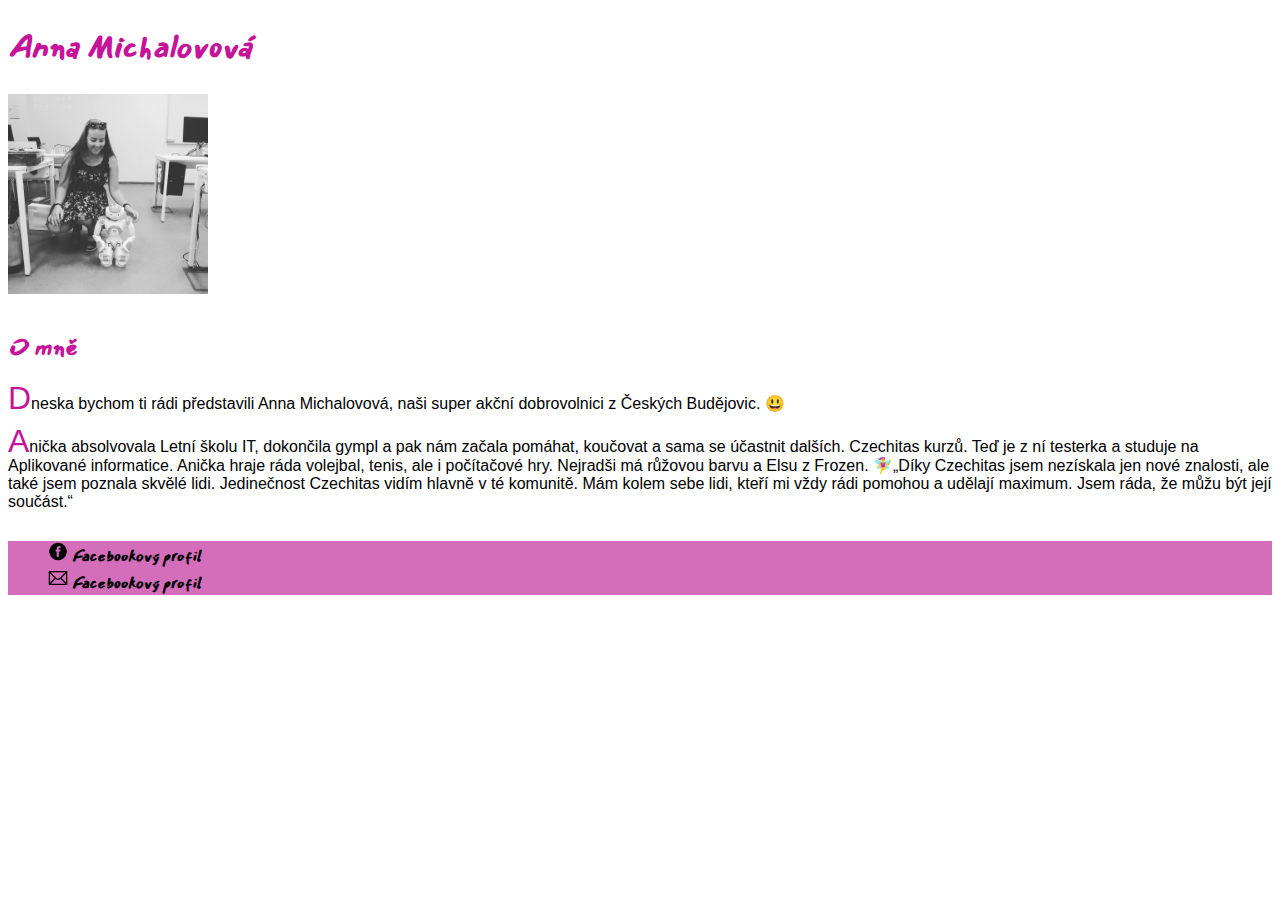
<file: ukol-3/index.html>
<!DOCTYPE html>
<html lang="cs">

<head>
    <meta charset="UTF-8">
    <meta name="viewport" content="width=device-width, initial-scale=1.0">
    <meta http-equiv="X-UA-Compatible" content="ie=edge">
    <link rel="stylesheet" href="style.css">
    <link href="https://fonts.googleapis.com/css?family=Mansalva&display=swap" rel="stylesheet">
    <title>Anna Michalovová - Vizitka</title>
</head>

<body>
    <header class="main-header">
        <h1> Anna Michalovová </h1>
        <img src="fotka.jpg" width="200" alt="Anna Michalovová">
    </header>
    <main>
        <section class="base-section">
            <header>
                <h2>O mně</h2>
            </header>
            <p>
                Dneska bychom ti rádi představili Anna Michalovová, naši super akční dobrovolnici z Českých Budějovic.
                😃
            </p>
            <p>
                Anička absolvovala Letní školu IT, dokončila gympl a pak nám začala pomáhat, koučovat a sama se účastnit
                dalších. Czechitas kurzů. Teď je z ní testerka a studuje na Aplikované informatice. Anička hraje ráda
                volejbal,
                tenis, ale i počítačové hry. Nejradši má růžovou barvu a Elsu z Frozen. 🧚‍♀„Díky Czechitas jsem
                nezískala
                jen
                nové znalosti, ale také jsem poznala skvělé lidi. Jedinečnost Czechitas vidím hlavně v té komunitě. Mám
                kolem
                sebe lidi, kteří mi vždy rádi pomohou a udělají maximum. Jsem ráda, že můžu
                být její součást.“
            </p>

        </section>
    </main>


    <footer class="main-footer">
        <ul>
            <li>
                <a href="https://www.facebook.com/anna.michalovova">
                    <img src="fb.png" alt="Facebook" height="20">
                    <span>Facebookový profil</span>
                </a>
            </li>
            <li>
                <a href="mailto:anna.michalovova@czechitas.cz">
                    <img src="mail.png" alt="Email" height="20">
                    <span>Facebookový profil</span>
                </a>
            </li>
        </ul>

    </footer>
</body>

</html>
</file>
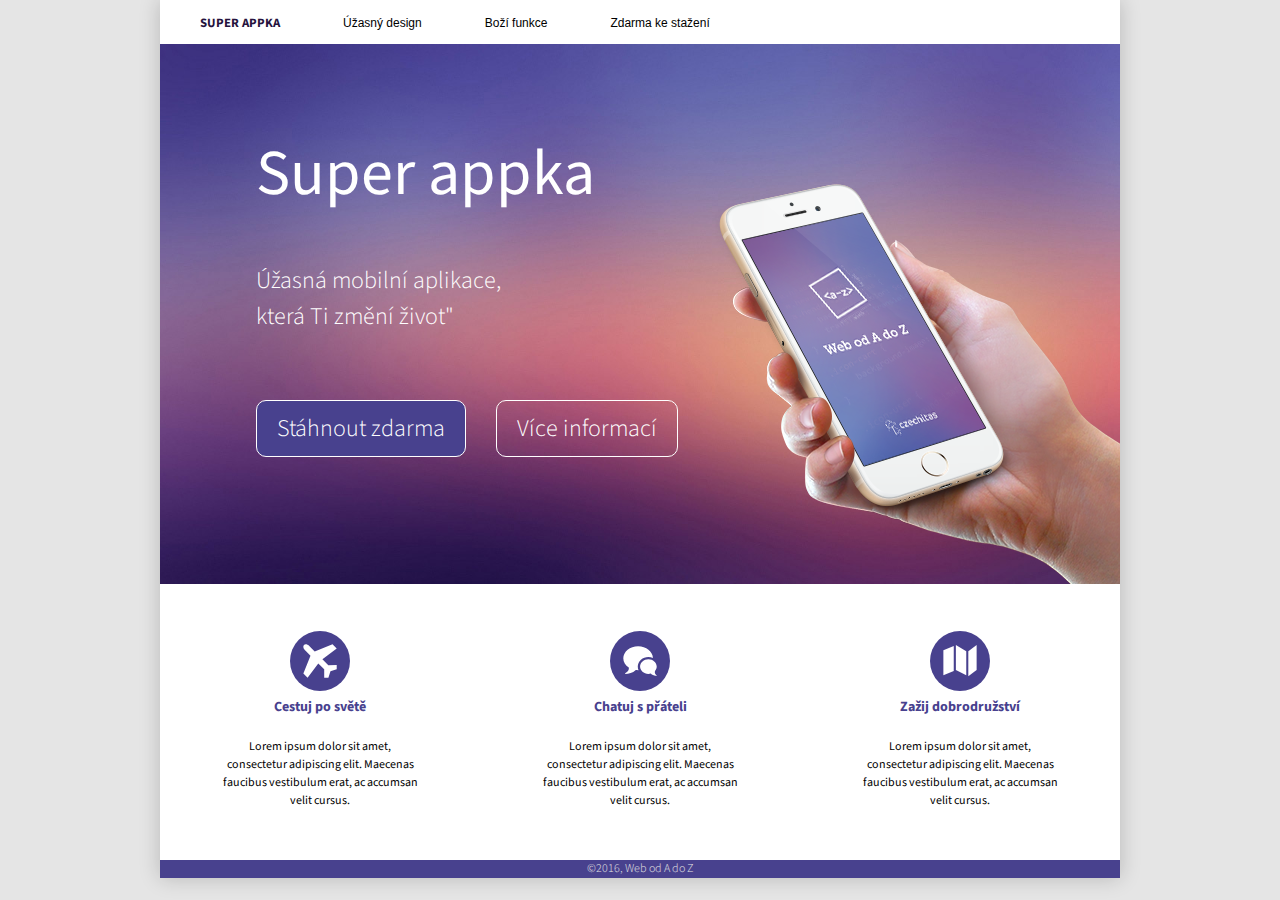
<file: ukol-6/index.html>
<!DOCTYPE html>
<html>

<head>
    <meta charset="utf-8">
    <title>Mobilní aplikace</title>
    <link href="https://fonts.googleapis.com/css?family=Source+Sans+Pro:300,400,700" rel="stylesheet">
    <link rel="stylesheet" type="text/css" href="style.css">
</head>

<body>
    <div class="obal">

        <!-- tvoje HTML sem -->
        <header>
            <nav>
                <ul class="items">
                    <li class="logo"><a href="#">SUPER APPKA</a></li>
                    <li><a href="#">Úžasný design</a></li>
                    <li><a href="#">Boží funkce</a></li>
                    <li><a href="#">Zdarma ke stažení</a></li>
                </ul>
            </nav>
        </header>
        <main>
            <div class="main-background">
                <div class="body">
                    <img class="background-page" src="pozadi.jpg" alt="gradient">
                    <img class="phone" src="telefon.png" alt="phone">
                    <h1 class="main-title"> Super appka </h1>
                    <h2 class="second-title"> Úžasná mobilní aplikace,</br> která Ti změní život" </h2>
                    <button class="button">Stáhnout zdarma</button>
                    <button class="button2">Více informací</button>
                </div>
            </div>

        </main>
        <section>
            <div class="cards">
                <article class="card">
                    <img src="letadlo.svg" alt="plane">

                    <h3 class="title-card">Cestuj po světě</h3>
                    <p>Lorem ipsum dolor sit amet, consectetur adipiscing elit. Maecenas faucibus vestibulum erat,
                        ac accumsan velit cursus.</p>

                </article>
                <article class="card">
                    <img src="bubliny.svg" alt="chat">

                    <h3 class="title-card">Chatuj s přáteli</h3>
                    <p>Lorem ipsum dolor sit amet, consectetur adipiscing elit. Maecenas faucibus vestibulum erat,
                        ac accumsan velit cursus.</p>

                </article>
                <article class="card">
                    <img src="mapa.svg" alt="map">

                    <h3 class="title-card">Zažij dobrodružství</h3>
                    <p>Lorem ipsum dolor sit amet, consectetur adipiscing elit. Maecenas faucibus vestibulum erat,
                        ac accumsan velit cursus.</p>

                </article>
            </div>
        </section>
        <footer>
            <div class="text-footer"> ©2016, Web od A do Z</div>
        </footer>





    </div><!-- konec .obal -->
</body>

</html>
</file>
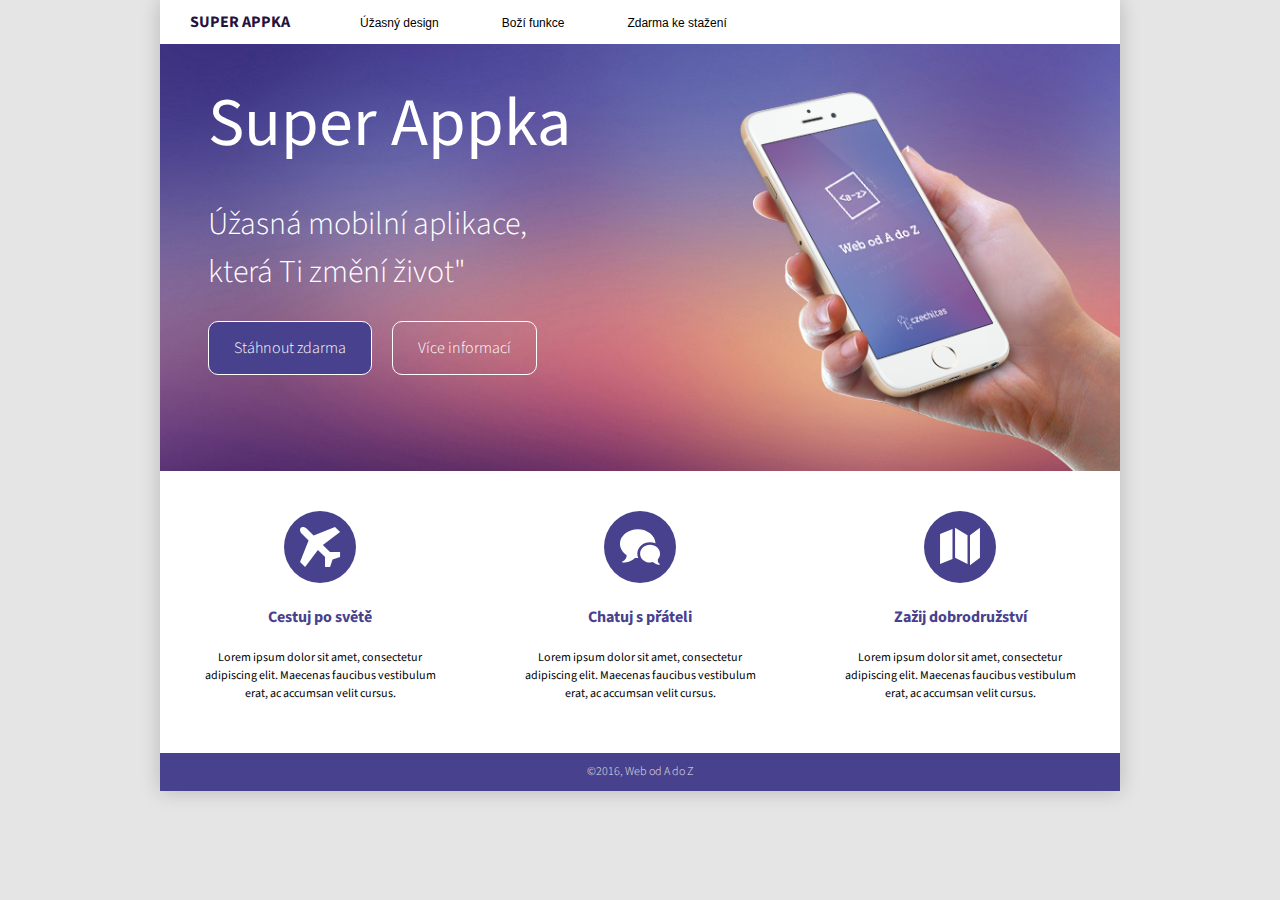
<file: ukol-7/index.html>
<!DOCTYPE html>
<html>

<head>
    <meta charset="utf-8">
    <title>Mobilní aplikace</title>
    <link href="https://fonts.googleapis.com/css?family=Source+Sans+Pro:300,400,700" rel="stylesheet">
    <link rel="stylesheet" type="text/css" href="style.css">
    <meta name="viewport" content="width=device-width,initial-scale=1.0">
</head>

<body>
    <div class="obal">

        <!-- tvoje HTML sem -->
        <header class="header-main">

            <div class="logo"><a href="#">SUPER APPKA</a>
            </div>
            <nav>

                <ul class="items">

                    <li><a href="#">Úžasný design</a></li>
                    <li><a href="#">Boží funkce</a></li>
                    <li><a href="#">Zdarma ke stažení</a></li>
                </ul>
            </nav>
            <div class="menu"><img src="menu.png"> </div>
        </header>
        <main>
            <section class="intro-section">

                <img class="phone" src="telefon.png" alt="phone">
                <h1 class="main-title"> Super Appka </h1>
                <p class="second-title"> Úžasná mobilní aplikace,</br> která Ti změní život" </p>
                <div class="bnt-container">
                    <button class="button">Stáhnout zdarma</button>
                    <button class="button2">Více informací</button>
                </div>
            </section>
            <section class="cards">
                <article class="card">
                    <img src="letadlo.svg" alt="plane">

                    <h3 class="title-card">Cestuj po světě</h3>
                    <p>Lorem ipsum dolor sit amet, consectetur adipiscing elit. Maecenas faucibus vestibulum erat,
                        ac accumsan velit cursus.</p>

                </article>
                <article class="card">
                    <img src="bubliny.svg" alt="chat">

                    <h3 class="title-card">Chatuj s přáteli</h3>
                    <p>Lorem ipsum dolor sit amet, consectetur adipiscing elit. Maecenas faucibus vestibulum erat,
                        ac accumsan velit cursus.</p>

                </article>
                <article class="card">
                    <img src="mapa.svg" alt="map">

                    <h3 class="title-card">Zažij dobrodružství</h3>
                    <p>Lorem ipsum dolor sit amet, consectetur adipiscing elit. Maecenas faucibus vestibulum erat,
                        ac accumsan velit cursus.</p>

                </article>
            </section>

        </main>



        <footer>
            <div class="text-footer"> ©2016, Web od A do Z</div>
        </footer>





    </div><!-- konec .obal -->
</body>

</html>
</file>
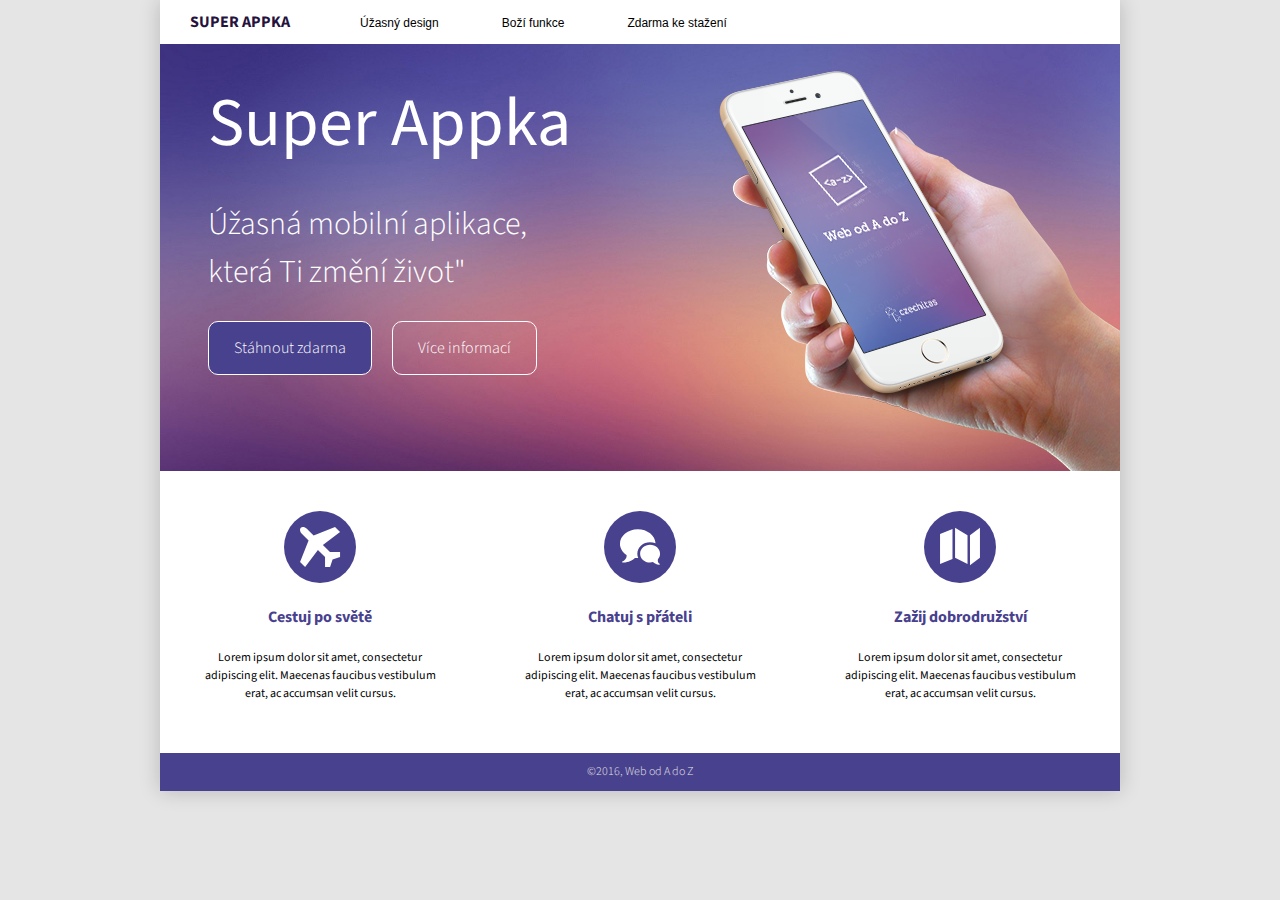
<file: ukol-8/index.html>
<!DOCTYPE html>
<html>

<head>
    <meta charset="utf-8">
    <title>Mobilní aplikace</title>
    <link href="https://fonts.googleapis.com/css?family=Source+Sans+Pro:300,400,700" rel="stylesheet">
    <link rel="stylesheet" type="text/css" href="style.css">
    <meta name="viewport" content="width=device-width,initial-scale=1.0">
</head>

<body>
    <div class="obal">

        <!-- tvoje HTML sem -->
        <header class="header-main">

            <div class="logo"><a href="#">SUPER APPKA</a>
            </div>
            <nav id="main-nav">

                <ul class="items">

                    <li><a href="#">Úžasný design</a></li>
                    <li><a href="#">Boží funkce</a></li>
                    <li><a href="#">Zdarma ke stažení</a></li>
                </ul>
            </nav>
            <div class="menu" id="hambutton"> <img src="menu.png"> </div>
        </header>
        <main>
            <section class="intro-section">

                <img class="phone" src="telefon.png" alt="phone">
                <h1 class="main-title"> Super Appka </h1>
                <p class="second-title"> Úžasná mobilní aplikace,</br> která Ti změní život" </p>
                <div class="bnt-container">
                    <button class="button">Stáhnout zdarma</button>
                    <button class="button2">Více informací</button>
                </div>
            </section>
            <section class="cards">
                <article class="card">
                    <img src="letadlo.svg" alt="plane">

                    <h3 class="title-card">Cestuj po světě</h3>
                    <p>Lorem ipsum dolor sit amet, consectetur adipiscing elit. Maecenas faucibus vestibulum erat,
                        ac accumsan velit cursus.</p>

                </article>
                <article class="card">
                    <img src="bubliny.svg" alt="chat">

                    <h3 class="title-card">Chatuj s přáteli</h3>
                    <p>Lorem ipsum dolor sit amet, consectetur adipiscing elit. Maecenas faucibus vestibulum erat,
                        ac accumsan velit cursus.</p>

                </article>
                <article class="card">
                    <img src="mapa.svg" alt="map">

                    <h3 class="title-card">Zažij dobrodružství</h3>
                    <p>Lorem ipsum dolor sit amet, consectetur adipiscing elit. Maecenas faucibus vestibulum erat,
                        ac accumsan velit cursus.</p>

                </article>
            </section>

        </main>



        <footer>
            <div class="text-footer"> ©2016, Web od A do Z</div>
        </footer>

        <script>
            function Funkce() {
                let hambutton = document.getElementById("hambutton")
                let navMain = document.getElementById("main-nav")
                hambutton.addEventListener("click", function () {
                    navMain.classList.toggle("js-open")
                })
                document.addEventListener('keydown', function (e) {
                    if (e.keyCode == 27) {
                        navMain.remove("js-open")
                    }
                })
            }
            Funkce()
        </script>




    </div><!-- konec .obal -->
</body>

</html>
</file>
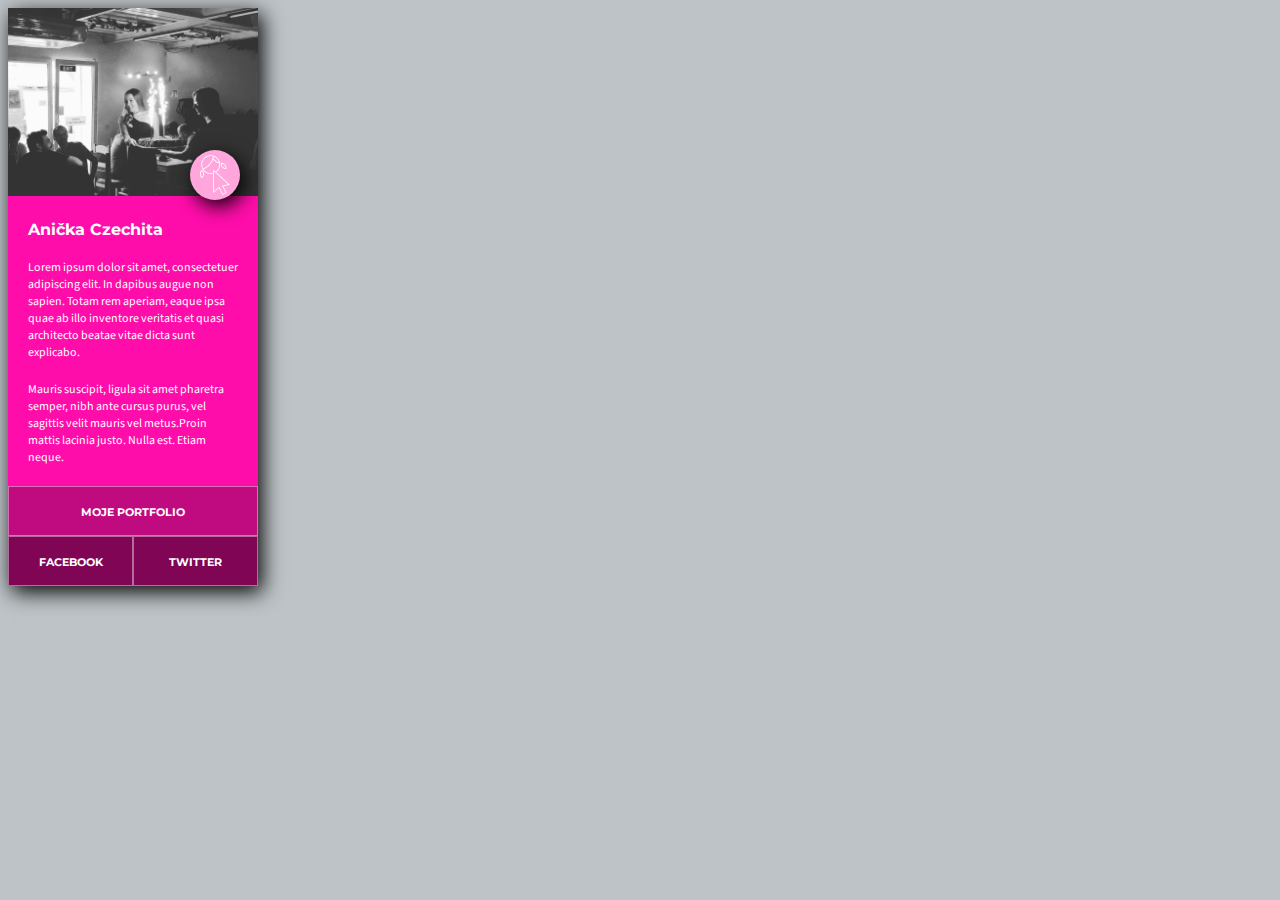
<file: ukol-4.1/profil.html>
<!DOCTYPE html>
<html>

<head>
    <meta charset="utf-8">
    <meta name="viewport" content="width=device-width, initial-scale=1">
    <title>Profil: Jana Czechita</title>
    <link rel="stylesheet" type="text/css" href="style.css">
    <link href="https://fonts.googleapis.com/css?family=Montserrat&display=swap" rel="stylesheet">
    <link href="https://fonts.googleapis.com/css?family=Source+Sans+Pro&display=swap" rel="stylesheet">
</head>

<body>

    <div class="profil">

        <div class="hlavicka">

            <img class="foto" src="images/anicka.jpg" alt="Foto Jany Czechity">

            <img class="logo" src="images/logo.svg" width="50" height="50" alt="Logo Czechitas">

        </div>

        <div class="obsah">

            <h1 class="jmeno">Anička Czechita</h1>

            <p>Lorem ipsum dolor sit amet, consectetuer adipiscing elit. In dapibus augue non sapien. Totam rem aperiam,
                eaque ipsa quae ab illo inventore veritatis et quasi architecto beatae
                vitae dicta sunt explicabo. </p>

            <p>Mauris suscipit, ligula sit amet pharetra semper, nibh ante cursus purus, vel sagittis velit mauris vel
                metus.Proin mattis lacinia justo. Nulla est. Etiam neque. </p>

        </div>

        <ul class="odkazy">
            <li class="portfolio"><a href="">Moje portfolio</a></li>
            <!--
                -->
            <li class="facebook"><a href="#">Facebook</a></li>
            <!--
                -->
            <li class="twitter"><a href="#">Twitter</a></li>
        </ul>

    </div>

</body>

</html>
</file>
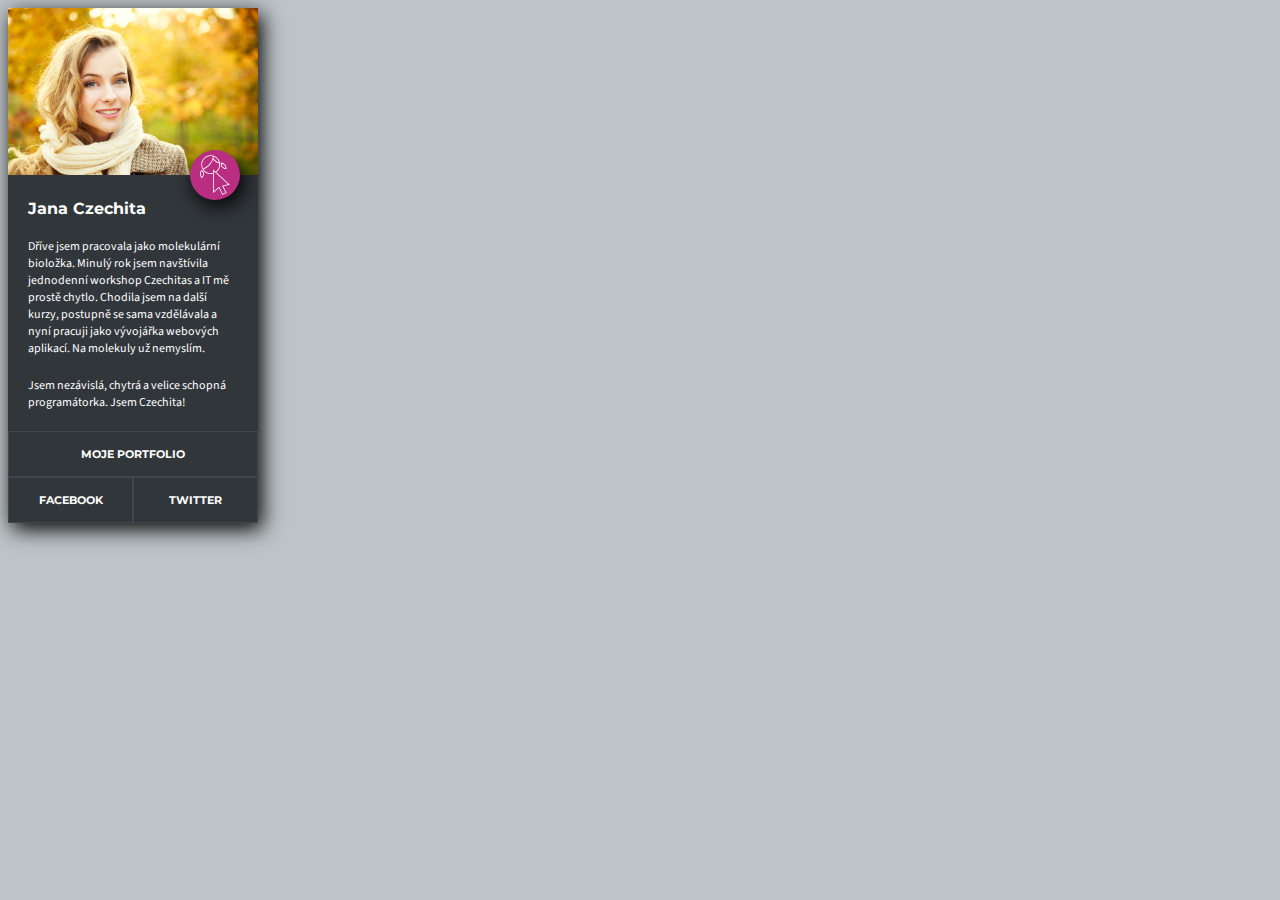
<file: ukol-4/profil.html>
<!DOCTYPE html>
<html>

<head>
    <meta charset="utf-8">
    <meta name="viewport" content="width=device-width, initial-scale=1">
    <title>Profil: Jana Czechita</title>
    <link rel="stylesheet" type="text/css" href="style.css">
    <link href="https://fonts.googleapis.com/css?family=Montserrat&display=swap" rel="stylesheet">
    <link href="https://fonts.googleapis.com/css?family=Source+Sans+Pro&display=swap" rel="stylesheet">
</head>

<body>

    <div class="profil">

        <div class="hlavicka">

            <img class="foto" src="images/foto.jpg" alt="Foto Jany Czechity">

            <img class="logo" src="images/logo.svg" width="50" height="50" alt="Logo Czechitas">

        </div>

        <div class="obsah">

            <h1 class="jmeno">Jana Czechita</h1>

            <p>Dříve jsem pracovala jako molekulární bioložka. Minulý rok jsem navštívila jednodenní workshop Czechitas
                a IT mě prostě chytlo. Chodila jsem na další kurzy, postupně se sama vzdělávala a nyní pracuji jako
                vývojářka webových aplikací. Na molekuly už nemyslím.</p>

            <p>Jsem nezávislá, chytrá a velice schopná programátorka. Jsem Czechita!</p>

        </div>

        <ul class="odkazy">
            <li class="portfolio"><a href="www.google.cz">Moje portfolio</a></li>
            <!--
                -->
            <li class="facebook"><a href="#">Facebook</a></li>
            <!--
                -->
            <li class="twitter"><a href="#">Twitter</a></li>
        </ul>

    </div>

</body>

</html>
</file>
<file: ukol-3/style.css>
h1 {
    font-size: 2rem;
    font-family: 'Mansalva', cursive;
    font-style: italic;
    color: #c51499;
    line-height: normal;
}

h2 {
    font-size: 1.5rem;
    font-family: 'Mansalva', cursive;
    font-style: italic;
    color: #c51499;
    line-height: normal;
}

body {
    font-family: Arial, Helvetica, sans-serif;
}

p {
    font-size: 1rem;
    line-height: inherit;
}

p:first-letter {
    line-height: 0.8;
    font-size: 2rem;
    font-family: Verdana, Geneva, Tahoma, sans-serif;
    color: #c51499;
}

a {
    text-decoration: none;
    font-weight: bold;
    color: black;
    font-family: 'Mansalva', cursive;
    font-style: italic;

}

a:hover {
    color: white;
    background: #c51499;
}

.main-footer {
    background: #d46ebb;

}

.main-footer li {
    list-style-type: none;
}

.base-section {
    margin-bottom: 30px;
    margin-top: 30px;
}
</file>
<file: ukol-6/style.css>
/* nejsme vcerejsi, pouzivame moderni box model */
html {
    box-sizing: border-box;
}

*,
::after,
::before {
    box-sizing: inherit;
}

/*
 BARVY
 sede pozadi      #e5e5e5
 svetle fialova   #48418e
 tmave fialova    #25133d

 POUZITE PISMO
 Source Sans Pro - rezy pisma light 300, regular 400 a bold 700
 https://fonts.google.com/specimen/Roboto
*/

body {
    padding: 0;
    margin: 0;
    background-color: #e5e5e5;
    font-family: "Source Sans Pro", sans-serif;
    font-weight: 400;
    font-size: 16px;
    line-height: 1.5;
}

.obal {
    width: 960px;
    /* obsah stránky je omezený do pruhu širokého 960px */
    margin: 0 auto;
    /* pruh je na stránce vycentrovaný */
    background: white;
    box-shadow: 0 0 20px rgba(0, 0, 0, 0.2);
}

/* ----- zde začni psát vlastní CSS ----- */

* {
    margin: 0;
    padding: 0;
}


a {
    font-family: 'Open Sans', sans-serif;
    font-weight: 300;
    font-size: 0.75rem;
    color: black;
    text-decoration: none;


}

.items li {
    font-family: 'Open Sans', sans-serif;
    font-weight: 300;
    font-size: 0.75rem;
    color: black;
    text-decoration: none;


}

.header {
    display: flex;
    justify-content: space-between;
    align-items: flex-start;
    margin: 200px 200px;


}

.items {
    list-style: none;
    padding: 10px;
}

.items li {
    display: inline-block;
    padding: 0px 30px;

}

.items li a {
    transition: all 0.3s ease 0s;
}

.items li a:hover {
    color: #25133d;
}

.logo a {
    font-family: 'Source Sans Pro', sans-serif;
    font-weight: 700;
    color: #25133d;
    font-size: 0.8rem;

}

.background-page {

    max-width: 100%;
    position: relative;

}

.phone {
    position: absolute;
    bottom: 0;
    right: 0;
    top: 140px;


}

.body {
    position: relative;

}

.main-title {
    position: absolute;
    top: 15%;
    left: 10%;
    font-size: 4rem;
    background-size: contain, cover;
    color: white;
    font-weight: 400;
}

.second-title {
    position: absolute;
    top: 40%;
    left: 10%;
    font-size: 1.5rem;
    background-size: contain, cover;
    color: white;
    font-weight: 300;

}

.button {
    position: absolute;
    top: 65%;
    left: 10%;
    display: inline-block;
    padding: 10px 20px;
    font-size: 24px;
    cursor: pointer;
    text-align: center;
    text-decoration: none;
    background-color: #48418e;
    border: 1px solid white;
    border-radius: 10px;
    color: white;
    font-family: 'Source Sans Pro', sans-serif;
    font-weight: 300;

}


.button:hover {
    background-color: #47418e00;
}

.button2 {
    position: absolute;
    top: 65%;
    left: 35%;
    display: inline-block;
    padding: 10px 20px;
    font-size: 24px;
    cursor: pointer;
    text-align: center;
    text-decoration: none;
    background-color: #47418e00;
    border: 1px solid white;
    border-radius: 10px;
    color: white;
    font-family: 'Source Sans Pro', sans-serif;
    font-weight: 300;

}


.button2:hover {
    background-color: #47418e00;
}



.boxes {
    display: flex;
    flex-direction: row;
    align-items: center;
    justify-content: space-around;
    flex-wrap: nowrap;
    align-content: center;
    margin: 0;
    padding: 0;

}

.boxes img {
    max-width: 10%;

}

.cards {
    display: flex;
    flex-wrap: nowrap;
    align-items: center;
    justify-content: space-around;

}

.card {
    flex: 0 0 200px;
    margin: 10px;
    margin-top: 20px;


}

.card img {
    max-width: 30%;
    margin-top: 20px;

}



article {
    text-align: center;
    font-size: 0.75rem;


}

.text-footer {
    color: #e5e5e5;
    font-family: "Source Sans Pro", sans-serif;
    font-weight: 300;
    background-color: #48418e;
    text-align: center;
    font-size: 0.75rem;

}

.title-card {
    color: #48418e;
    font-family: "Source Sans Pro", sans-serif;
    font-weight: 700;
    margin-bottom: 20px;

}

.card p {
    margin-bottom: 40px;
}
</file>
<file: ukol-7/style.css>
/* nejsme vcerejsi, pouzivame moderni box model */
html {
    box-sizing: border-box;
}

*,
::after,
::before {
    box-sizing: inherit;
}

/*
 BARVY
 sede pozadi      #e5e5e5
 svetle fialova   #48418e
 tmave fialova    #25133d

 POUZITE PISMO
 Source Sans Pro - rezy pisma light 300, regular 400 a bold 700
 https://fonts.google.com/specimen/Roboto
*/

body {
    padding: 0;
    margin: 0;
    background-color: #e5e5e5;
    font-family: "Source Sans Pro", sans-serif;
    font-weight: 400;
    font-size: 16px;
    line-height: 1.5;
}

.obal {
    max-width: 960px;
    /* obsah stránky je omezený do pruhu širokého 960px */
    margin: 0 auto;
    /* pruh je na stránce vycentrovaný */
    background: white;
    box-shadow: 0 0 20px rgba(0, 0, 0, 0.2);
}

/* ----- zde začni psát vlastní CSS ----- */

ul,
p {
    margin: 0;
    padding: 0;
}


a {
    font-family: 'Open Sans', sans-serif;
    font-weight: 300;
    font-size: 0.75rem;
    color: black;
    text-decoration: none;


}

.items li {
    font-family: 'Open Sans', sans-serif;
    font-weight: 300;
    font-size: 1rem;
    color: black;
    text-decoration: none;


}

.header {
    display: flex;
    justify-content: space-between;
    align-items: flex-start;
    margin: 200px 200px;


}

.header-main {
    display: flex;
    flex-direction: row;
    align-items: flex-start;




}

.items {
    list-style: none;
    padding: 10px;
}

.items li {
    display: inline-block;
    padding: 0px 30px;

}

.items li a {
    transition: color 0.3s ease;
}

.items li a:hover {
    color: #48418e;

}

.logo a:hover {
    color: #c50d97;

}

.logo {
    padding: 10px 30px;

}

.logo a {
    font-family: 'Source Sans Pro', sans-serif;
    font-weight: 700;
    color: #25133d;
    font-size: 1rem;
    transition: color 0.3s ease
}

.intro-section {
    background-image: url(pozadi.jpg);
    max-width: 100%;
    position: relative;
    background-repeat: no-repeat;
    background-size: cover;
    padding: 2% 8% 10% 5%;

}

.phone {
    position: absolute;
    bottom: 0;
    right: 0;
}


.main-title {


    font-size: 4.25rem;
    margin: 10px 0;
    color: white;
    font-weight: 400;
}

.second-title {


    font-size: 2rem;
    margin: 25px 0;
    color: white;
    font-weight: 300;

}

.button {

    display: inline-block;
    padding: 15px 25px;
    font-size: 1rem;
    cursor: pointer;
    text-align: center;
    text-decoration: none;
    background-color: #48418e;
    border: 1px solid white;
    border-radius: 10px;
    color: white;
    font-family: 'Source Sans Pro', sans-serif;
    font-weight: 300;
    margin-right: 2%;
    transition: background-color 0.3s ease;
}


.button:hover {
    background-color: #47418e00;

}

.button2:hover {
    background-color: #48418e;


}

.button2 {
    transition: background-color 0.3s ease;
    display: inline-block;
    padding: 15px 25px;
    font-size: 1rem;
    cursor: pointer;
    text-align: center;
    text-decoration: none;
    background-color: #47418e00;
    border: 1px solid white;
    border-radius: 10px;
    color: white;
    font-family: 'Source Sans Pro', sans-serif;
    font-weight: 300;

}





.boxes {
    display: flex;
    flex-direction: row;
    align-items: center;
    justify-content: space-around;
    flex-wrap: nowrap;
    align-content: center;
    margin: 0;
    padding: 0;

}

.boxes img {
    max-width: 10%;

}

.cards {
    display: flex;
    flex-wrap: nowrap;
    align-items: center;
    justify-content: space-around;


}

.card {
    flex: 0 0 25%;
    margin: 10px;
    margin-top: 20px;


}

.card img {
    max-width: 30%;
    margin-top: 20px;

}



article {
    text-align: center;
    font-size: 0.75rem;


}

.text-footer {
    color: #e5e5e5;
    font-family: "Source Sans Pro", sans-serif;
    font-weight: 300;
    background-color: #48418e;
    text-align: center;
    font-size: 0.75rem;
    padding: 10px;

}

.title-card {
    color: #48418e;
    font-family: "Source Sans Pro", sans-serif;
    font-weight: 700;
    margin-bottom: 20px;
    font-size: 1rem;


}

.card p {
    margin-bottom: 40px;
}

.menu {
    display: none;



}

bnt-container {
    display: flex;
}

@media (min-width: 576px) and (max-width: 768px) {
    nav .items {
        display: none;
    }

    .cards {
        flex: 0 0 100%;
        display: flex;
        flex-wrap: nowrap;
        align-items: center;
        flex-direction: column;

    }

    .menu {
        display: flex;
        justify-content: flex-end;

    }

    .menu img {
        margin: 10px;
        width: 50px;

    }

    .header-main {
        align-items: center;
        display: flex;
        justify-content: space-between;
        align-content: space-between;
    }

    .phone {
        width: 40%;
    }

    .main-title {


        font-size: 3rem;
        margin: 10px 0;
        color: white;
        font-weight: 400;
    }

    .second-title {


        font-size: 1.5rem;
        margin: 25px 0;
        color: white;
        font-weight: 300;

    }

    .button {

        margin-bottom: 20px;
        display: inline-block;
        padding: 10px 20px;
        font-size: 1rem;
        cursor: pointer;
        text-align: center;
        text-decoration: none;
        background-color: #48418e;
        border: 1px solid white;
        border-radius: 10px;
        color: white;
        font-family: 'Source Sans Pro', sans-serif;
        font-weight: 300;
        margin-right: 2%;
        transition: background-color 0.3s ease;
    }

    .button2 {
        transition: background-color 0.3s ease;

        display: inline-block;
        padding: 10px 20px;
        font-size: 1rem;
        cursor: pointer;
        text-align: center;
        text-decoration: none;
        background-color: #47418e00;
        border: 1px solid white;
        border-radius: 10px;
        color: white;
        font-family: 'Source Sans Pro', sans-serif;
        font-weight: 300;

    }




    .bnt-container {
        flex: 0 0 100%;
        display: flex;
        flex-wrap: nowrap;
        align-items: flex-start;
        flex-direction: column;

    }



}

@media (max-width: 576px) {
    nav .items {
        display: none;
    }

    .card {
        flex: 0 0 100%;
    }

    .menu {
        display: flex;
        justify-content: flex-end;

    }

    .menu img {
        margin: 10px;
        width: 50px;
    }

    .logo a:hover {
        color: #c50d97;

    }


    .header-main {
        align-items: center;
        display: flex;
        justify-content: space-between;
        align-content: space-between;
    }

    .phone {
        display: none;
    }

    .cards {
        flex: 0 0 100%;
        display: flex;
        flex-wrap: nowrap;
        align-items: center;
        flex-direction: column;

    }

    .main-title {


        font-size: 3rem;
        margin: 10px 0;
        color: white;
        font-weight: 400;
    }

    .second-title {


        font-size: 1rem;
        margin: 25px 0;
        color: white;
        font-weight: 300;

    }

    .button {


        margin-bottom: 10px;
        padding: 10px 20px;
        font-size: 1rem;
        cursor: pointer;
        text-align: center;
        text-decoration: none;
        background-color: #48418e;
        border: 1px solid white;
        border-radius: 10px;
        color: white;
        font-family: 'Source Sans Pro', sans-serif;
        font-weight: 300;

        transition: background-color 0.3s ease;
    }

    .button2 {
        transition: background-color 0.3s ease;

        padding: 10px 20px;
        font-size: 1rem;
        cursor: pointer;
        text-align: center;
        text-decoration: none;
        background-color: #47418e00;
        border: 1px solid white;
        border-radius: 10px;
        color: white;
        font-family: 'Source Sans Pro', sans-serif;
        font-weight: 300;

    }

    .bnt-container {
        flex: 0 0 100%;
        display: flex;
        flex-wrap: nowrap;
        align-items: flex-start;
        flex-direction: column;

    }


}

@media (min-width: 576px) {
    .phone {
        width: 40%;
    }

}
</file>
<file: ukol-8/style.css>
/* nejsme vcerejsi, pouzivame moderni box model */
html {
    box-sizing: border-box;
}

*,
::after,
::before {
    box-sizing: inherit;
}

/*
 BARVY
 sede pozadi      #e5e5e5
 svetle fialova   #48418e
 tmave fialova    #25133d

 POUZITE PISMO
 Source Sans Pro - rezy pisma light 300, regular 400 a bold 700
 https://fonts.google.com/specimen/Roboto
*/

body {
    padding: 0;
    margin: 0;
    background-color: #e5e5e5;
    font-family: "Source Sans Pro", sans-serif;
    font-weight: 400;
    font-size: 16px;
    line-height: 1.5;
}

.obal {
    max-width: 960px;
    /* obsah stránky je omezený do pruhu širokého 960px */
    margin: 0 auto;
    /* pruh je na stránce vycentrovaný */
    background: white;
    box-shadow: 0 0 20px rgba(0, 0, 0, 0.2);
}

/* ----- zde začni psát vlastní CSS ----- */

ul,
p {
    margin: 0;
    padding: 0;
}


a {
    font-family: 'Open Sans', sans-serif;
    font-weight: 300;
    font-size: 0.75rem;
    color: black;
    text-decoration: none;


}

.items li {
    font-family: 'Open Sans', sans-serif;
    font-weight: 300;
    font-size: 1rem;
    color: black;
    text-decoration: none;


}

.header {
    display: flex;
    justify-content: space-between;
    align-items: flex-start;
    margin: 200px 200px;


}

.header-main {
    display: flex;
    flex-direction: row;
    align-items: flex-start;




}

.items {
    list-style: none;
    padding: 10px;
}

.items li {
    display: inline-block;
    padding: 0px 30px;

}

.items li a {
    transition: color 0.3s ease;
}

.items li a:hover {
    color: #48418e;

}

.logo a:hover {
    color: #c50d97;

}

.logo {
    padding: 10px 30px;

}

.logo a {
    font-family: 'Source Sans Pro', sans-serif;
    font-weight: 700;
    color: #25133d;
    font-size: 1rem;
    transition: color 0.3s ease
}

.intro-section {
    background-image: url(pozadi.jpg);
    max-width: 100%;
    position: relative;
    background-repeat: no-repeat;
    background-size: cover;
    padding: 2% 8% 10% 5%;

}

.phone {
    position: absolute;
    bottom: 0;
    right: 0;
}


.main-title {


    font-size: 4.25rem;
    margin: 10px 0;
    color: white;
    font-weight: 400;
}

.second-title {


    font-size: 2rem;
    margin: 25px 0;
    color: white;
    font-weight: 300;

}

.button {

    display: inline-block;
    padding: 15px 25px;
    font-size: 1rem;
    cursor: pointer;
    text-align: center;
    text-decoration: none;
    background-color: #48418e;
    border: 1px solid white;
    border-radius: 10px;
    color: white;
    font-family: 'Source Sans Pro', sans-serif;
    font-weight: 300;
    margin-right: 2%;
    transition: background-color 0.3s ease;
}


.button:hover {
    background-color: #47418e00;

}

.button2:hover {
    background-color: #48418e;


}

.button2 {
    transition: background-color 0.3s ease;
    display: inline-block;
    padding: 15px 25px;
    font-size: 1rem;
    cursor: pointer;
    text-align: center;
    text-decoration: none;
    background-color: #47418e00;
    border: 1px solid white;
    border-radius: 10px;
    color: white;
    font-family: 'Source Sans Pro', sans-serif;
    font-weight: 300;

}





.boxes {
    display: flex;
    flex-direction: row;
    align-items: center;
    justify-content: space-around;
    flex-wrap: nowrap;
    align-content: center;
    margin: 0;
    padding: 0;

}

.boxes img {
    max-width: 10%;

}

.cards {
    display: flex;
    flex-wrap: nowrap;
    align-items: center;
    justify-content: space-around;


}

.card {
    flex: 0 0 25%;
    margin: 10px;
    margin-top: 20px;


}

.card img {
    max-width: 30%;
    margin-top: 20px;

}



article {
    text-align: center;
    font-size: 0.75rem;


}

.text-footer {
    color: #e5e5e5;
    font-family: "Source Sans Pro", sans-serif;
    font-weight: 300;
    background-color: #48418e;
    text-align: center;
    font-size: 0.75rem;
    padding: 10px;

}

.title-card {
    color: #48418e;
    font-family: "Source Sans Pro", sans-serif;
    font-weight: 700;
    margin-bottom: 20px;
    font-size: 1rem;


}

.card p {
    margin-bottom: 40px;
}

.menu {
    display: none;



}

bnt-container {
    display: flex;
}

@media (max-width: 768px) {

    .cards {
        flex: 0 0 100%;
        display: flex;
        flex-wrap: nowrap;
        align-items: center;
        flex-direction: column;

    }

    .menu {
        display: flex;
        justify-content: flex-end;

    }

    .menu img {
        margin: 10px;
        width: 50px;

    }

    .header-main {
        align-items: center;
        display: flex;
        justify-content: space-between;
        align-content: space-between;
    }

    .phone {
        width: 40%;
    }

    .main-title {


        font-size: 3rem;
        margin: 10px 0;
        color: white;
        font-weight: 400;
    }

    .second-title {


        font-size: 1.5rem;
        margin: 25px 0;
        color: white;
        font-weight: 300;

    }

    .button {

        margin-bottom: 20px;
        display: inline-block;
        padding: 10px 20px;
        font-size: 1rem;
        cursor: pointer;
        text-align: center;
        text-decoration: none;
        background-color: #48418e;
        border: 1px solid white;
        border-radius: 10px;
        color: white;
        font-family: 'Source Sans Pro', sans-serif;
        font-weight: 300;
        margin-right: 2%;
        transition: background-color 0.3s ease;
    }

    .button2 {
        transition: background-color 0.3s ease;

        display: inline-block;
        padding: 10px 20px;
        font-size: 1rem;
        cursor: pointer;
        text-align: center;
        text-decoration: none;
        background-color: #47418e00;
        border: 1px solid white;
        border-radius: 10px;
        color: white;
        font-family: 'Source Sans Pro', sans-serif;
        font-weight: 300;

    }




    .bnt-container {
        flex: 0 0 100%;
        display: flex;
        flex-wrap: nowrap;
        align-items: flex-start;
        flex-direction: column;

    }



    main-nav li {
        display: block;
    }

    main-nav .items {
        display: block;
    }

    .header-main {
        flex-wrap: wrap;
    }

    #main-nav {
        flex: 0 0 100%;
        order: 3;
        display: none;
    }

    #main-nav li {
        display: block;
    }

    #main-nav a {
        display: block;
    }

    #main-nav.js-open {
        display: block;
    }



}
</file>
<file: ukol-4.1/style.css>
html {
    box-sizing: border-box;
}

*,
::after,
::before {
    box-sizing: inherit;
}

body {
    background-color: #bdc3c7;
}

.profil {
    width: 250px;
    background: #FF0DAA;
    box-shadow: black 4px 6px 20px;

}

/* header*/

.foto {
    width: 100%;
}

.logo {
    border-radius: 50%;
    background: #ffa6dc;
    position: absolute;
    top: 150px;
    left: 190px;
    box-shadow: black 4px 6px 20px;
}

.jmeno {
    font-family: 'Montserrat', sans-serif;
    color: white;
    font-size: 1rem;
    margin: 20px 20px 20px 20px;
}

/* body*/

p {
    color: white;
    font-family: 'Source Sans Pro', sans-serif;
    font-size: 0.75rem;
    margin: 20px;
}

.odkazy {
    padding: 0px;
    display: flex;
    flex-wrap: wrap;
    list-style-type: none;
}

/* buttons*/

.portfolio {
    display: inline-block;
    width: 100%;
    outline: none;
    background-color: #BF0A80;
    border: 1px solid rgba(255, 255, 255, 0.411);
    padding: 15px 15px;
    text-align: center;

}

.facebook,
.twitter {
    background-color: #800655;
    display: inline-block;
    width: 50%;
    margin: 0px;
    border: 1px solid rgba(255, 255, 255, 0.411);
    cursor: pointer;
    padding: 15px 15px;
    text-align: center;

}

.odkazy a {
    text-decoration: none;
    color: white;
    font-size: 0.7rem;
    text-transform: uppercase;
    text-align: center;
    font-family: 'Montserrat', sans-serif;
    font-weight: bold;
}

/* press buttons*/

.portfolio:hover {
    background-color: #ffa6dc;
}

.facebook:hover {
    background-color: #ffa6dc;
}

.twitter:hover {
    background-color: #ffa6dc;
}
</file>
<file: ukol-4/style.css>
html {
    box-sizing: border-box;
}

*,
::after,
::before {
    box-sizing: inherit;
}

body {
    background-color: #bdc3c7;
}

.profil {
    width: 250px;
    background: #31363b;
    box-shadow: black 4px 6px 20px;

}

/* header*/

.foto {
    width: 100%;
}

.logo {
    border-radius: 50%;
    background: #b92e81;
    position: absolute;
    top: 150px;
    left: 190px;
    box-shadow: black 4px 6px 20px;
}

.jmeno {
    font-family: 'Montserrat', sans-serif;
    color: white;
    font-size: 1rem;
    margin: 20px 20px 20px 20px;
}

/* body*/

p {
    color: white;
    font-family: 'Source Sans Pro', sans-serif;
    font-size: 0.75rem;
    margin: 20px 20px 20px 20px;
}

.odkazy {
    padding: 0px;
    display: flex;
    flex-wrap: wrap;
    list-style-type: none;
}

/* buttons*/

.portfolio {
    width: 100%;
    outline: none;
    background-color: #31363b;
    border: 1px solid#3f464d;
    text-align: center;

}

.facebook,
.twitter {
    background-color: #31363b;
    width: 50%;
    margin: 0px;
    border: 1px solid#3f464d;
    cursor: pointer;
    text-align: center;

}

.odkazy a {
    text-decoration: none;
    color: white;
    font-size: 0.7rem;
    text-transform: uppercase;
    text-align: center;
    font-family: 'Montserrat', sans-serif;
    font-weight: bold;
    padding: 15px;
    display: block;
}

/* press buttons*/

.portfolio:hover {
    background-color: #e74c3c;
}

.facebook a:hover {
    background-color: #3b5998;
}

.twitter:hover {
    background-color: #1da1f2
}
</file>
